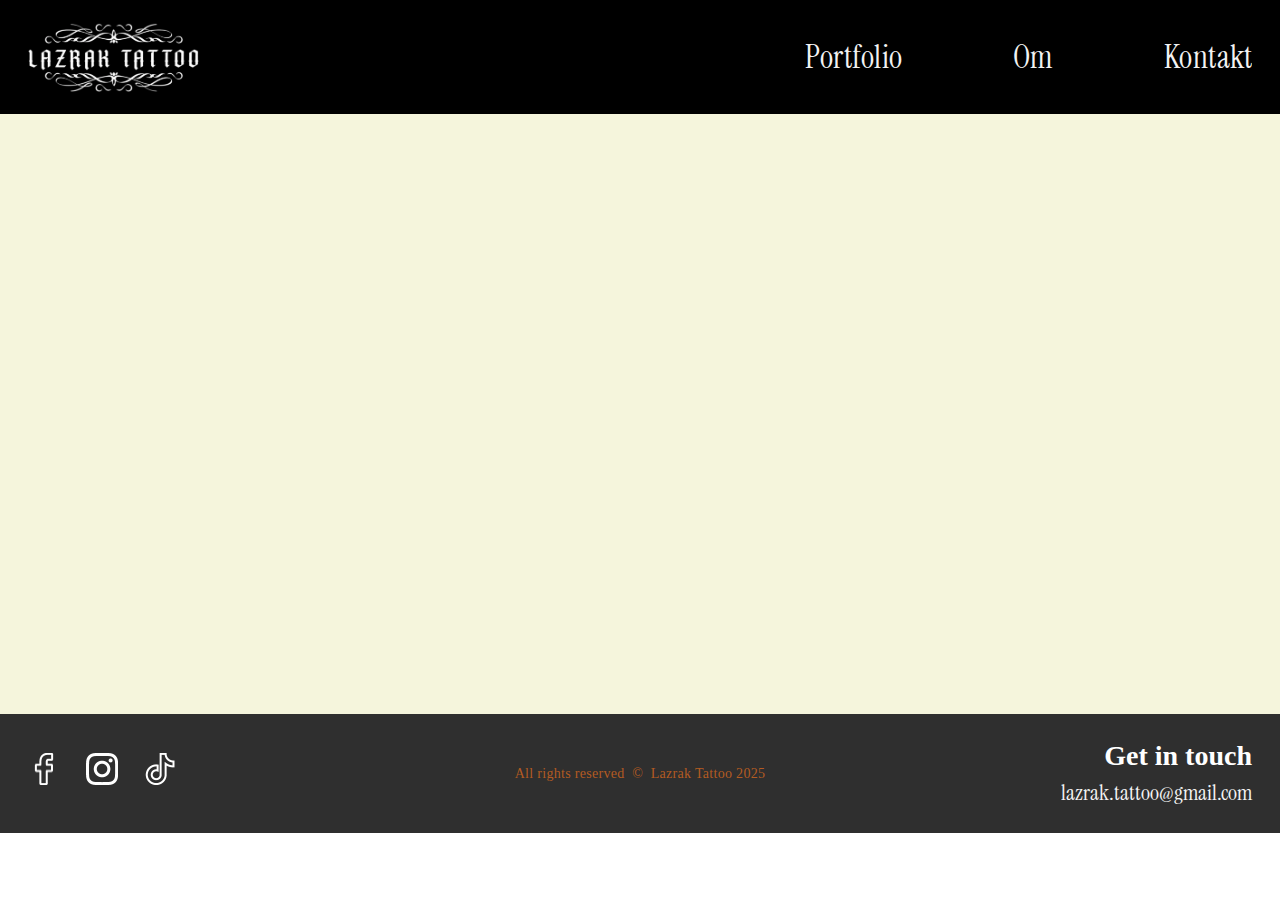
<file: heder_footer.html>
<!DOCTYPE html>
<html lang="da">
  <head>
    <meta charset="UTF-8" />
    <meta name="viewport" content="width=device-width, initial-scale=1.0" />
    <link rel="stylesheet" href="css/font.css" />
    <link rel="stylesheet" href="css/heder.css" />
    <link rel="stylesheet" href="css/domy.css" />
    <link rel="stylesheet" href="css/footer.css" />
    <script src="js/menu.js" defer></script>
    <title>Document</title>
  </head>
  <body>
    <header class="site-header">
      <div class="header-inner">
        <a class="brand" href="#">
          <img src="img/logo.webp" alt="LAZRAK TATTOO" />
        </a>
        <button class="burger menu_mobile" type="button" aria-label="Menu">
          <span class="line"></span>
          <span class="line"></span>
          <span class="line"></span>
        </button>
        <nav class="nav" id="mainNav">
          <a href="#portfolio">Portfolio</a>
          <a href="#om">Om</a>
          <a href="#kontakt">Kontakt</a>
        </nav>
      </div>
    </header>

    <main></main>

    <footer class="site-footer">
      <div class="footer-inner">
        <div class="footer-left">
          <a class="social" href="" aria-label="Facebook"
            ><span class="icon fb"></span>
          </a>
          <a class="social" href="" aria-label="Instagram"
            ><span class="icon IG"></span
          ></a>
          <a class="social" href="" aria-label="Tik Tok"
            ><span class="icon tiktok"></span
          ></a>
          <!-- <a class="social" href="Images/facebook.webp" aria-label="Facebook"
            ><img src="Images/facebook-w.webp" alt="facebook icons"
          /></a> -->
          <!-- <a class="social" href="" aria-label="Instagram"
            ><img
              src="Images/instagram-w.webp"
              class="icons"
              alt="Instagram icons"
          /></a> -->

          <!-- <a class="social" href="" aria-label="Tik Tok"
            ><img
              src="Images/tik-tok-w.webp"
              alt="Tik Tok icons"
              class="icons_tiktok"
          /></a> -->
        </div>

        <div class="footer-center">
          All rights reserved &nbsp;©&nbsp; Lazrak Tattoo 2025
        </div>

        <div class="footer-right">
          <div class="footer-title">Get in touch</div>
          <a class="footer-mail" href="mailto:lazrak.tattoo@gmail.com"
            >lazrak.tattoo@gmail.com</a
          >
        </div>
      </div>
    </footer>
  </body>
</html>
</file>
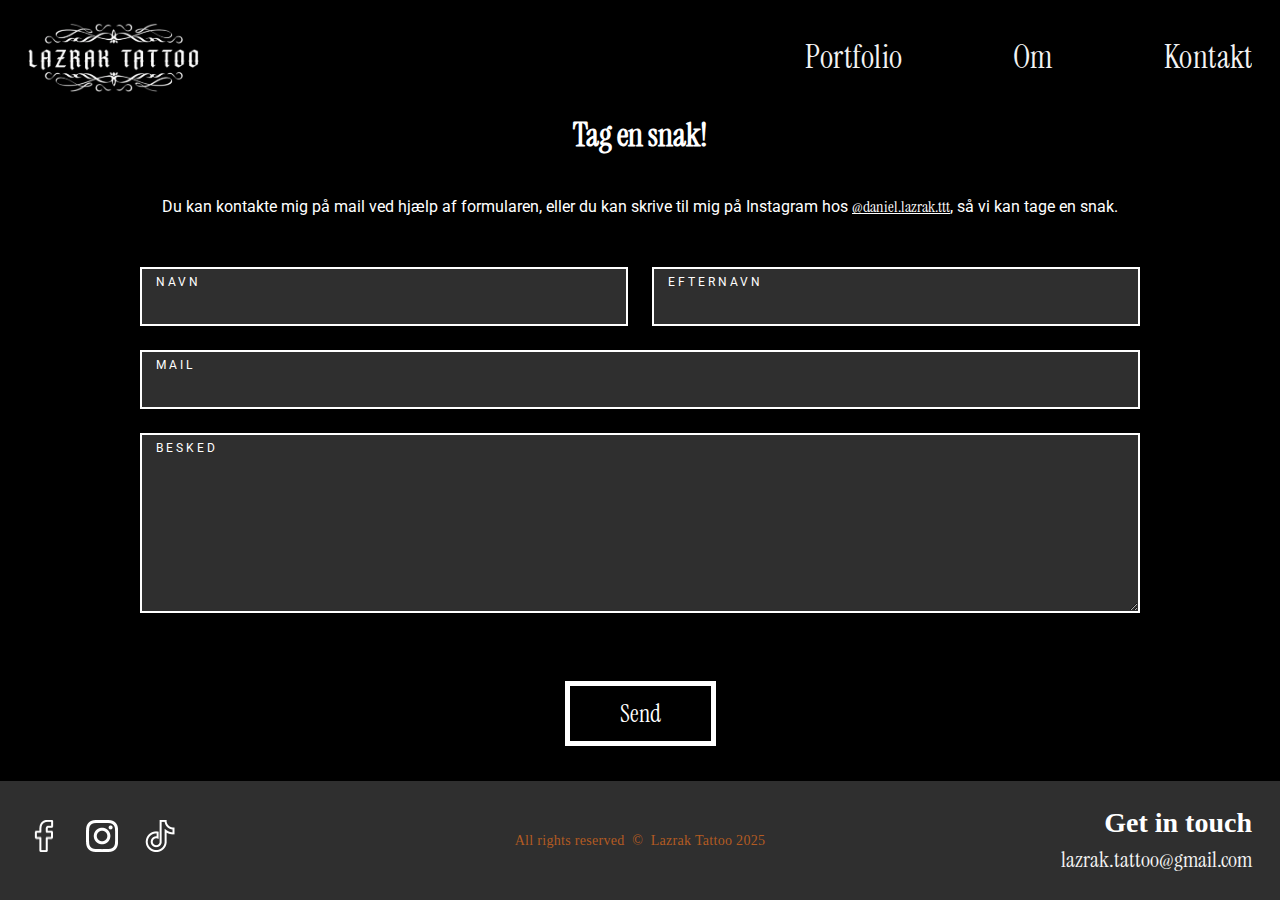
<file: kontakt.html>
<!DOCTYPE html>
<html lang="da">
  <head>
    <meta charset="UTF-8" />
    <meta name="robots" content="noindex, nofollow" />
    <meta name="viewport" content="width=device-width, initial-scale=1.0" />
    <title>Kontakt - Lazrak Tattoo</title>
    <link rel="icon" type="image/x-icon" href="img/favicon.ico" />
    <link rel="stylesheet" href="css/general.css" />
    <link rel="stylesheet" href="css/font.css" />
    <link rel="stylesheet" href="css/kontakt.css" />
    <link rel="stylesheet" href="css/heder.css" />
    <link rel="stylesheet" href="css/footer.css" />
    <script src="js/menu.js" defer></script>
  </head>
  <body>
    <header class="site-header">
      <div class="header-inner">
        <a class="brand" href="index.html">
          <img src="img/logo.webp" alt="LAZRAK TATTOO" />
        </a>
        <button class="burger menu_mobile" type="button" aria-label="Menu">
          <span class="line"></span>
          <span class="line"></span>
          <span class="line"></span>
        </button>
        <nav class="nav" id="mainNav">
          <a href="index.html">Portfolio</a>
          <a href="om.html">Om</a>
          <a href="kontakt.html">Kontakt</a>
        </nav>
      </div>
    </header>
    <main>
      <section class="contact-section">
        <div class="contact-text">
          <h1 class="contact-title">Tag en snak!</h1>

          <p class="contact-description">
            Du kan kontakte mig på mail ved hjælp af formularen, eller du kan
            skrive til mig på Instagram hos
            <a
              href="https://www.instagram.com/daniel.lazrak.ttt"
              class="IG_link"
              >@daniel.lazrak.ttt</a
            >, så vi kan tage en snak.
          </p>
        </div>

        <form class="contact-form">
          <div class="field">
            <input type="text" id="first-name" required />
            <label for="first-name">Navn</label>
          </div>

          <div class="field">
            <input type="text" id="last-name" required />
            <label for="last-name">Efternavn</label>
          </div>

          <div class="field full">
            <input type="email" id="email" required />
            <label for="email">Mail</label>
          </div>

          <div class="field full">
            <textarea id="message" rows="6" required></textarea>
            <label for="message">Besked</label>
          </div>

          <button type="submit" class="button_send">Send</button>
        </form>
      </section>
    </main>
    <footer class="site-footer">
      <div class="footer-inner">
        <div class="footer-left">
          <a
            class="social"
            href="https://www.facebook.com/dani.lazrak/?locale=da_DK"
            aria-label="Facebook"
            ><span class="icon fb"></span>
          </a>
          <a
            class="social"
            href="https://www.instagram.com/daniel.lazrak.ttt"
            aria-label="Instagram"
            ><span class="icon IG"></span
          ></a>
          <a
            class="social"
            href="https://www.tiktok.com/@daniel.lazrak"
            aria-label="Tik Tok"
            ><span class="icon tiktok"></span
          ></a>
          <!-- <a class="social" href="Images/facebook.webp" aria-label="Facebook"
            ><img src="Images/facebook-w.webp" alt="facebook icons"
          /></a> -->
          <!-- <a class="social" href="" aria-label="Instagram"
            ><img
              src="Images/instagram-w.webp"
              class="icons"
              alt="Instagram icons"
          /></a> -->

          <!-- <a class="social" href="" aria-label="Tik Tok"
            ><img
              src="Images/tik-tok-w.webp"
              alt="Tik Tok icons"
              class="icons_tiktok"
          /></a> -->
        </div>

        <div class="footer-center">
          All rights reserved &nbsp;©&nbsp; Lazrak Tattoo 2025
        </div>

        <div class="footer-right">
          <div class="footer-title">Get in touch</div>
          <a class="footer-mail" href="mailto:lazrak.tattoo@gmail.com"
            >lazrak.tattoo@gmail.com</a
          >
        </div>
      </div>
    </footer>
  </body>
</html>
</file>
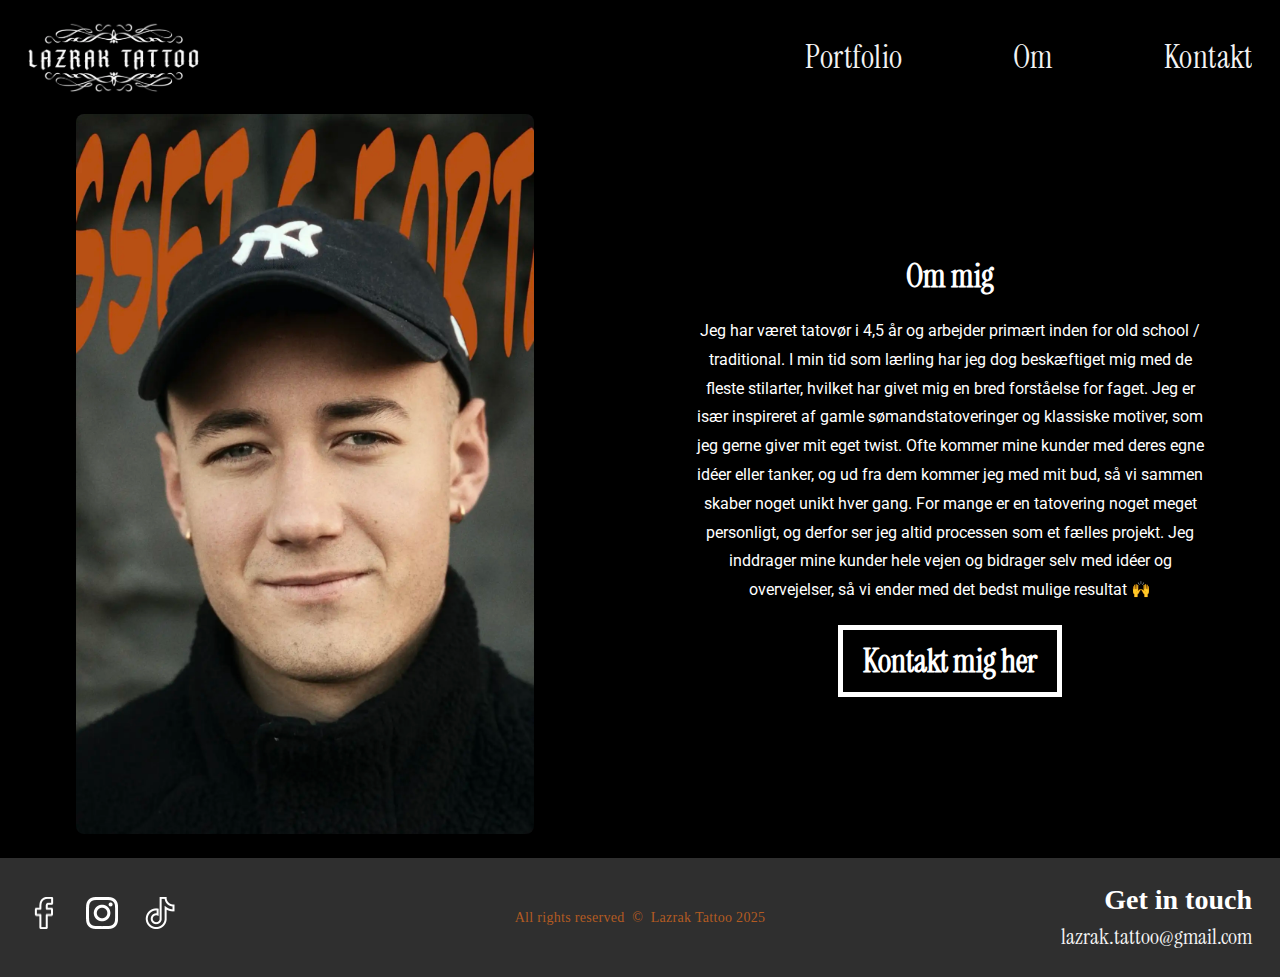
<file: om.html>
<!DOCTYPE html>
<html lang="da">
  <head>
    <meta charset="UTF-8" />
    <meta name="viewport" content="width=device-width, initial-scale=1.0" />
    <meta name="robots" content="noindex, nofollow" />
    <link rel="icon" type="image/x-icon" href="img/favicon.ico" />
    <link rel="stylesheet" href="css/general.css" />
    <link rel="stylesheet" href="css/font.css" />
    <link rel="stylesheet" href="css/om.css" />
    <link rel="stylesheet" href="css/heder.css" />
    <link rel="stylesheet" href="css/footer.css" />
    <script src="js/menu.js" defer></script>
    <title>Om mig - Lazrak Tattoo</title>
  </head>
  <body>
    <header class="site-header">
      <div class="header-inner">
        <a class="brand" href="index.html">
          <img src="img/logo.webp" alt="LAZRAK TATTOO" />
        </a>
        <button class="burger menu_mobile" type="button" aria-label="Menu">
          <span class="line"></span>
          <span class="line"></span>
          <span class="line"></span>
        </button>
        <nav class="nav" id="mainNav">
          <a href="index.html">Portfolio</a>
          <a href="om.html">Om</a>
          <a href="kontakt.html">Kontakt</a>
        </nav>
      </div>
    </header>
    <main>
      <section class="grid">
        <div class="image-container">
          <img src="img/potreat.webp" alt="Billede af mig" />
        </div>
        <div class="content">
          <h1>Om mig</h1>
          <p>
            Jeg har været tatovør i 4,5 år og arbejder primært inden for old
            school / traditional. I min tid som lærling har jeg dog beskæftiget
            mig med de fleste stilarter, hvilket har givet mig en bred
            forståelse for faget. Jeg er især inspireret af gamle
            sømandstatoveringer og klassiske motiver, som jeg gerne giver mit
            eget twist. Ofte kommer mine kunder med deres egne idéer eller
            tanker, og ud fra dem kommer jeg med mit bud, så vi sammen skaber
            noget unikt hver gang. For mange er en tatovering noget meget
            personligt, og derfor ser jeg altid processen som et fælles projekt.
            Jeg inddrager mine kunder hele vejen og bidrager selv med idéer og
            overvejelser, så vi ender med det bedst mulige resultat 🙌
          </p>
          <a href="#" class="contact-btn">Kontakt mig her</a>
        </div>
      </section>
    </main>
    <footer class="site-footer">
      <div class="footer-inner">
        <div class="footer-left">
          <a
            class="social"
            href="www.facebook.com/dani.lazrak/?locale=da_DK"
            aria-label="Facebook"
            ><span class="icon fb"></span>
          </a>
          <a
            class="social"
            href="www.instagram.com/daniel.lazrak.ttt"
            aria-label="Instagram"
            ><span class="icon IG"></span
          ></a>
          <a
            class="social"
            href="www.tiktok.com/@daniel.lazrak"
            aria-label="Tik Tok"
            ><span class="icon tiktok"></span
          ></a>
          <!-- <a class="social" href="Images/facebook.webp" aria-label="Facebook"
            ><img src="Images/facebook-w.webp" alt="facebook icons"
          /></a> -->
          <!-- <a class="social" href="" aria-label="Instagram"
            ><img
              src="Images/instagram-w.webp"
              class="icons"
              alt="Instagram icons"
          /></a> -->

          <!-- <a class="social" href="" aria-label="Tik Tok"
            ><img
              src="Images/tik-tok-w.webp"
              alt="Tik Tok icons"
              class="icons_tiktok"
          /></a> -->
        </div>

        <div class="footer-center">
          All rights reserved &nbsp;©&nbsp; Lazrak Tattoo 2025
        </div>

        <div class="footer-right">
          <div class="footer-title">Get in touch</div>
          <a class="footer-mail" href="mailto:lazrak.tattoo@gmail.com"
            >lazrak.tattoo@gmail.com</a
          >
        </div>
      </div>
    </footer>
  </body>
</html>
</file>
<file: css/font.css>
@font-face {
  font-family: InstrumentSerif;
  src: url("../fonts/InstrumentSerif-Regular.ttf");
}

@font-face {
  font-family: Roboto-Bold;
  src: url("../fonts/Roboto-Bold.ttf");
}

@font-face {
  font-family: Roboto-Regular;
  src: url("../fonts/Roboto-Regular.ttf");
}

h1,
h2 {
  font-family: "InstrumentSerif";
}

h3,
h4 {
  font-family: "Roboto-Bold";
}

p,
label {
  font-family: "Roboto-Regular";
}

nav,
a {
  font-family: "InstrumentSerif";
  font-size: 32px;
}

/* Full size web font size */
@media (min-width: 860px) {
  h1,
  h2 {
    font-family: "InstrumentSerif";
  }

  h1 {
    font-size: 32px;
  }

  h2 {
    font-size: 24px;
  }

  h3 {
    font-size: 20px;
  }

  p {
    font-size: 16px;
  }
}

/* Mobil font size */

@media (max-width: 768px) {
  h1 {
    font-size: 32px;
  }

  h2 {
    font-size: 24px;
  }

  h3 {
    font-size: 20px;
  }

  p {
    font-size: 16px;
  }
}
</file>
<file: css/heder.css>
header {
  z-index: 1000;
}

.site-header {
  background: #000;
}

.header-inner {
  max-width: 1600px;
  margin: 0 auto;
  padding: 22px 28px;
  display: flex;
  align-items: center;
  justify-content: space-between;
  gap: 24px;
}

/* Logo */
.brand img {
  display: block;
  height: 70px;
  width: auto;
}

/* Menu */
.nav {
  display: flex;
  align-items: center;
  gap: 110px;
  z-index: 1000;
}

.nav a {
  color: #fff;
  text-decoration: none;
  letter-spacing: 0.5px;
  line-height: 1;
  opacity: 0.95;
}

.nav a:hover {
  opacity: 1;
  color: #b85014;
}

.burger {
  display: none;
  width: 44px;
  height: 36px;
  background: transparent;
  border: 0;
  padding: 0;
  cursor: pointer;
}
.burger span {
  display: block;
  height: 3px;
  margin: 7px 0;
  background: #fff;
  border-radius: 999px;
}

@media (max-width: 820px) {
  .header-inner {
    position: relative;
  }

  .burger {
    display: block;
    width: 44px;
    height: 36px;
    background: transparent;
    border: 0;
    padding: 0;
    cursor: pointer;
  }

  .burger span {
    display: block;
    background: #b85014;
    height: 3px;
    margin: 7px 0;
    background: #fff;
    border-radius: 999px;
    transition: transform 0.3s ease, opacity 0.2s ease;
  }

  /* Mobil-menu: skjult */
  .nav {
    display: none;
    position: absolute;
    left: 0;
    right: 0;
    top: 100%;
    background: #000;
    padding: 16px 28px 22px;
    flex-direction: column;
    gap: 14px;
  }

  /* Menu åben */
  .site-header.is-open .nav {
    display: flex;
  }

  /* Burger */
  .nav.active {
    display: flex;
  }

  .menu_mobile.active .line:nth-child(1) {
    transform: translateY(10px) rotate(45deg);
  }

  .menu_mobile.active .line:nth-child(2) {
    opacity: 0;
  }

  .menu_mobile.active .line:nth-child(3) {
    transform: translateY(-10px) rotate(-45deg);
  }
  .menu_mobile.active .line {
    background: #b35b22;
  }
}
</file>
<file: css/domy.css>
* {
  margin: 0;
  padding: 0;
  box-sizing: border-box;
}

main {
  height: 600px;
  background-color: beige;
}
</file>
<file: css/footer.css>
.site-footer {
  background: #2f2f2f;
  padding: 26px 28px;
}

.footer-inner {
  max-width: 1600px;
  margin: 0 auto;
  display: flex;
  align-items: center;
  justify-content: space-between;
  gap: 18px;
}

.footer-left,
.footer-center,
.footer-right {
  flex: 1;
}

.footer-left {
  margin: 0 auto;
  display: flex;
  align-items: center;
  gap: 26px;
}

.social img {
  height: 32px;
  width: 32px;
}

.icon {
  height: 32px;
  width: 32px;
  display: inline-block;
  background-size: contain;
  background-repeat: no-repeat;
}

.icon.fb {
  background-image: url("../img/icons/facebook-w.webp");
}

.icon.IG {
  background-image: url("../img/icons/instagram-w.webp");
}

.icon.tiktok {
  background-image: url("../img/icons/tik-tok-w.webp");
}

.icon.fb:hover {
  content: url("../img/icons/facebook.webp");
}

.icon.IG:hover {
  content: url("../img/icons/instagram.webp");
}

.icon.tiktok:hover {
  content: url("../img/icons/tik-tok.webp");
}

.footer-center {
  margin: 0 auto;
  text-align: center;
  color: #b35b22;
  font-size: 14px;
  letter-spacing: 0.3px;
}

.footer-right {
  text-align: right;
  color: #fff;
}

.footer-title {
  font-size: 28px;
  font-weight: 700;
  margin-bottom: 6px;
}

.footer-mail {
  color: #fff;
  text-decoration: none;
  font-size: 22px;
  opacity: 0.95;
}

.footer-mail:hover {
  text-decoration: underline;
  color: #b35b22;
}

/* Mobil */
@media (max-width: 820px) {
  .footer-inner {
    flex-direction: column;
    align-items: flex-start;
  }
  .footer-center {
    text-align: left;
  }
  .footer-right {
    text-align: left;
  }
}
</file>
<file: css/general.css>
* {
  margin: 0;
  padding: 0;
  box-sizing: border-box;
}

html,
body {
  height: 100%;
}

body {
  background-color: #000;
  color: #fff;
  display: flex;
  flex-direction: column;
}

main {
  margin: 0 auto;
  padding: 0px 20px 20px;
  text-align: center;
  flex: 1;
}

/* Heder og menu */
header {
  z-index: 1000;
}

.site-header {
  background: #000;
}

.header-inner {
  max-width: 1600px;
  margin: 0 auto;
  padding: 22px 28px;
  display: flex;
  align-items: center;
  justify-content: space-between;
  gap: 24px;
}

/* Logo */
.brand img {
  display: block;
  height: 70px;
  width: auto;
}

/* Menu */
.nav {
  display: flex;
  align-items: center;
  gap: 110px;
  z-index: 1000;
}

.nav a {
  color: #fff;
  text-decoration: none;
  letter-spacing: 0.5px;
  line-height: 1;
  opacity: 0.95;
  font-size: 32px;
}

.nav a:hover {
  opacity: 1;
  color: #b85014;
}

.burger {
  display: none;
  width: 44px;
  height: 36px;
  background: transparent;
  border: 0;
  padding: 0;
  cursor: pointer;
}
.burger span {
  display: block;
  height: 3px;
  margin: 7px 0;
  background: #fff;
  border-radius: 999px;
}

@media (max-width: 820px) {
  .header-inner {
    position: relative;
  }

  .burger {
    display: block;
    width: 44px;
    height: 36px;
    background: transparent;
    border: 0;
    padding: 0;
    cursor: pointer;
  }

  .burger span {
    display: block;
    background: #b85014;
    height: 3px;
    margin: 7px 0;
    background: #fff;
    border-radius: 999px;
    transition: transform 0.3s ease, opacity 0.2s ease;
  }

  /* Mobil-menu: skjult */
  .nav {
    display: none;
    position: absolute;
    left: 0;
    right: 0;
    top: 100%;
    background: #000;
    padding: 16px 28px 22px;
    flex-direction: column;
    gap: 14px;
  }

  /* Menu åben */
  .site-header.is-open .nav {
    display: flex;
  }

  /* Burger */
  .nav.active {
    display: flex;
  }

  .menu_mobile.active .line:nth-child(1) {
    transform: translateY(10px) rotate(45deg);
  }

  .menu_mobile.active .line:nth-child(2) {
    opacity: 0;
  }

  .menu_mobile.active .line:nth-child(3) {
    transform: translateY(-10px) rotate(-45deg);
  }
  .menu_mobile.active .line {
    background: #b35b22;
  }
}

/* Footer */

.site-footer {
  background: #2f2f2f;
  padding: 26px 28px;
}

.footer-inner {
  max-width: 1600px;
  margin: 0 auto;
  display: flex;
  align-items: center;
  justify-content: space-between;
  gap: 18px;
}

.footer-left,
.footer-center,
.footer-right {
  flex: 1;
}

.footer-left {
  margin: 0 auto;
  display: flex;
  align-items: center;
  gap: 26px;
}

.social img {
  height: 32px;
  width: 32px;
}

.icon {
  height: 32px;
  width: 32px;
  display: inline-block;
  background-size: contain;
  background-repeat: no-repeat;
}

.icon.fb {
  background-image: url("../img/icons/facebook-w.webp");
}

.icon.IG {
  background-image: url("../img/icons/instagram-w.webp");
}

.icon.tiktok {
  background-image: url("../img/icons/tik-tok-w.webp");
}

.icon.fb:hover {
  content: url("../img/icons/facebook.webp");
}

.icon.IG:hover {
  content: url("../img/icons/instagram.webp");
}

.icon.tiktok:hover {
  content: url("../img/icons/tik-tok.webp");
}

.footer-center {
  margin: 0 auto;
  text-align: center;
  color: #b35b22;
  font-size: 14px;
  letter-spacing: 0.3px;
}

.footer-right {
  text-align: right;
  color: #fff;
}

.footer-title {
  font-size: 24px;
  font-weight: 700;
  margin-bottom: 6px;
}

.footer-mail {
  color: #fff;
  text-decoration: none;
  font-size: 16px;
  opacity: 0.95;
}

.footer-mail:hover {
  text-decoration: underline;
  color: #b35b22;
}

/* Mobil */
@media (max-width: 820px) {
  .footer-inner {
    flex-direction: column;
    align-items: flex-start;
  }
  .footer-center {
    text-align: left;
  }
  .footer-right {
    text-align: left;
  }
}
</file>
<file: css/kontakt.css>
h1 {
  margin-bottom: 40px;
}

.IG_link {
  font-size: 16px;
}
form {
  margin-top: 50px;
  display: grid;
  grid-template-columns: 1fr 1fr;
  gap: 24px;
}

form div:nth-child(3),
form div:nth-child(4) {
  grid-column: 1 / -1;
}

.field {
  position: relative;
}

.field.full {
  grid-column: 1 / -1;
}

input,
textarea {
  width: 100%;
  padding: 22px 18px 18px;
  background-color: #2f2f2f;
  border: 2px solid #fff;
  color: #fff;
  outline: none;
}

label {
  position: absolute;
  top: 8px;
  left: 16px;
  font-size: 12px;
  letter-spacing: 3px;
  text-transform: uppercase;
  color: #fff;
  pointer-events: none;
}

input:focus,
textarea:focus {
  border-color: #ff5900;
}

textarea {
  resize: noe;
  min-height: 180px;
}

.contact-text {
  margin-bottom: 10px;
}

.contact-section {
  width: 1000px;
  margin: 0 auto;
}

.IG_link {
  color: #fff;
}

.IG_link:hover {
  color: #b85014;
}

.button_send {
  grid-column: 1 / -1;
  margin: 40px auto 0;
  padding: 12px 50px;
  background: transparent;
  border: 5px solid #fff;
  color: #fff;
  font-size: 24px;
  cursor: pointer;
  transition: all 0.2s ease;
  font-family: "InstrumentSerif";
}

.button_send:hover {
  background-color: #000000;
  color: #ff5900;
  border-color: #ff5900;
}

/* Mobile*/
@media (max-width: 700px) {
  .contact-section {
    width: 100%;
    max-width: 100%;
    margin: 0 auto;
    padding: 0 16px;
    box-sizing: border-box;
  }

  form {
    grid-template-columns: 1fr;
    gap: 16px;
  }

  form div:nth-child(3),
  form div:nth-child(4) {
    grid-column: auto;
  }

  .field.full {
    grid-column: auto;
  }

  input,
  textarea {
    padding: 18px 14px 14px;
  }

  label {
    left: 14px;
    letter-spacing: 2px;
  }

  .button_send {
    margin: 40px auto 0;
    padding: 12px 50px;
  }
}
</file>
<file: css/om.css>
.grid {
  display: grid;
  grid-template-columns: 1fr 1fr;
  gap: 100px;
  align-items: center;
}

.image-container img {
  max-height: 720px;
  border-radius: 8px;
  box-shadow: 0 4px 8px rgba(0, 0, 0, 0.2);
}

.content h1 {
  color: #fff;
  margin-bottom: 20px;
}

.content {
  margin-right: 50px;
}

.content p {
  font-size: 16px;
  line-height: 1.8;
  color: #fff;
}

.contact-btn {
  display: inline-block;
  margin-top: 20px;
  padding: 10px 20px;
  background-color: #000;
  color: white;
  text-decoration: none;
  font-weight: bold;
  transition: background-color 0.3s ease;
  border: 5px solid #ffff;
}

.contact-btn:hover {
  background-color: #000;
  border: 5px solid #b85014;
  color: #b85014;
}

/* Responsivitet */
@media (max-width: 768px) {
  .grid {
    grid-template-columns: 1fr;
  }

  .image-container img {
    width: 400px;
    height: 100%;
  }
}
</file>
